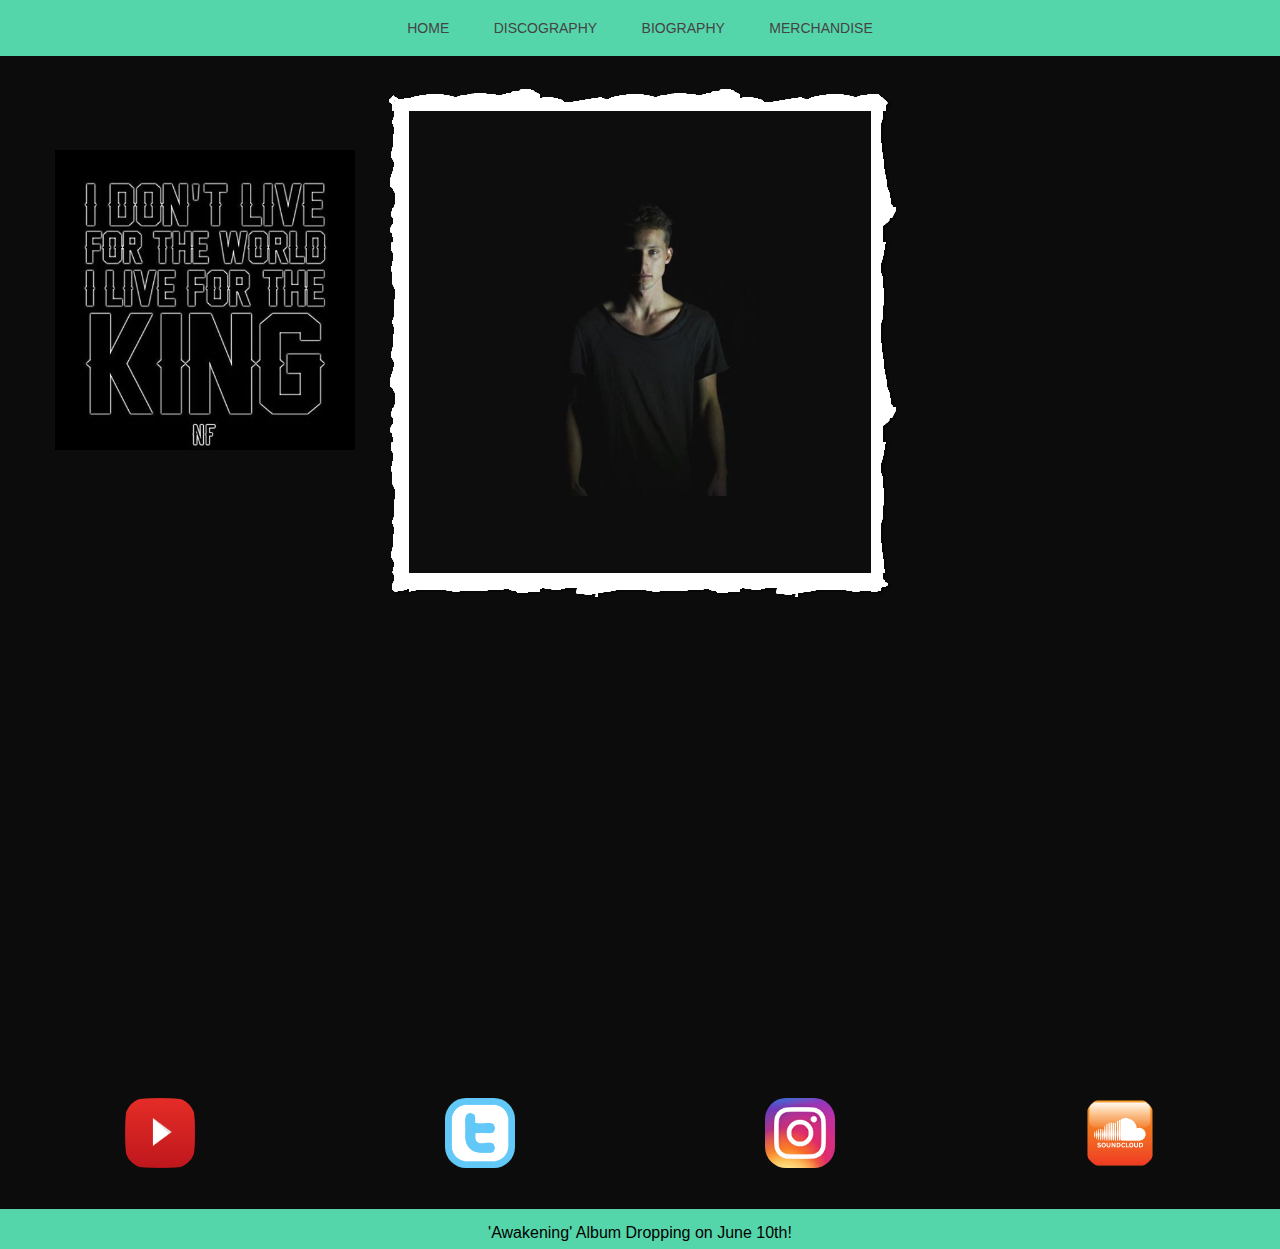
<file: OrtizMatthew-FinalProject/index.html>
<!DOCTYPE html>
<html>
<head>
	<meta charset="utf-8">
	<title>Introducing T Sessions</title>
	<link href="General1.css" rel="stylesheet" />
	<link href="Index.css" rel="stylesheet"/>
</head>
<body>

<header>
	<div>
		<nav>
			<ul>
				<li><a href="index.html">Home</a></li>
				<li><a href="Discography.html">Discography</a></li>
				<li><a href="Biography.html">Biography</a></li>
				<li><a href="Merchandise.html">Merchandise</a></li>
			</ul>
		</nav>
	</div>
</header>


<img src="NF_Home.png" id="NF" alt="NF" />
<iframe width="560" height="315" src="https://www.youtube.com/embed/A3V_cj7neY0" frameborder="0" allowfullscreen></iframe>
<img src="Quote.png" id="Quote" alt="Quote" />
<div id="sm">
	<a href="https://www.youtube.com"><img src="Youtube.png" alt="Youtube Logo" class="sm"/></a>
	<a href="https://www.twitter.com"><img src="Twitter.ico" alt="Twitter Logo" class="sm" /></a>
	<a href="https://www.instagram.com"><img src="ig.png" alt="Instagram Logo" class="sm" /></a>
	<a href="https://www.soundcloud.com"><img src="Soundcloud.png" alt="Soundcloud Logo" class="sm"/></a>
</div>

<div id=foot>
	<footer> 
		<p>'Awakening' Album Dropping on June 10th!</p>
	</footer>
</div>
</body>
</html>
</file>
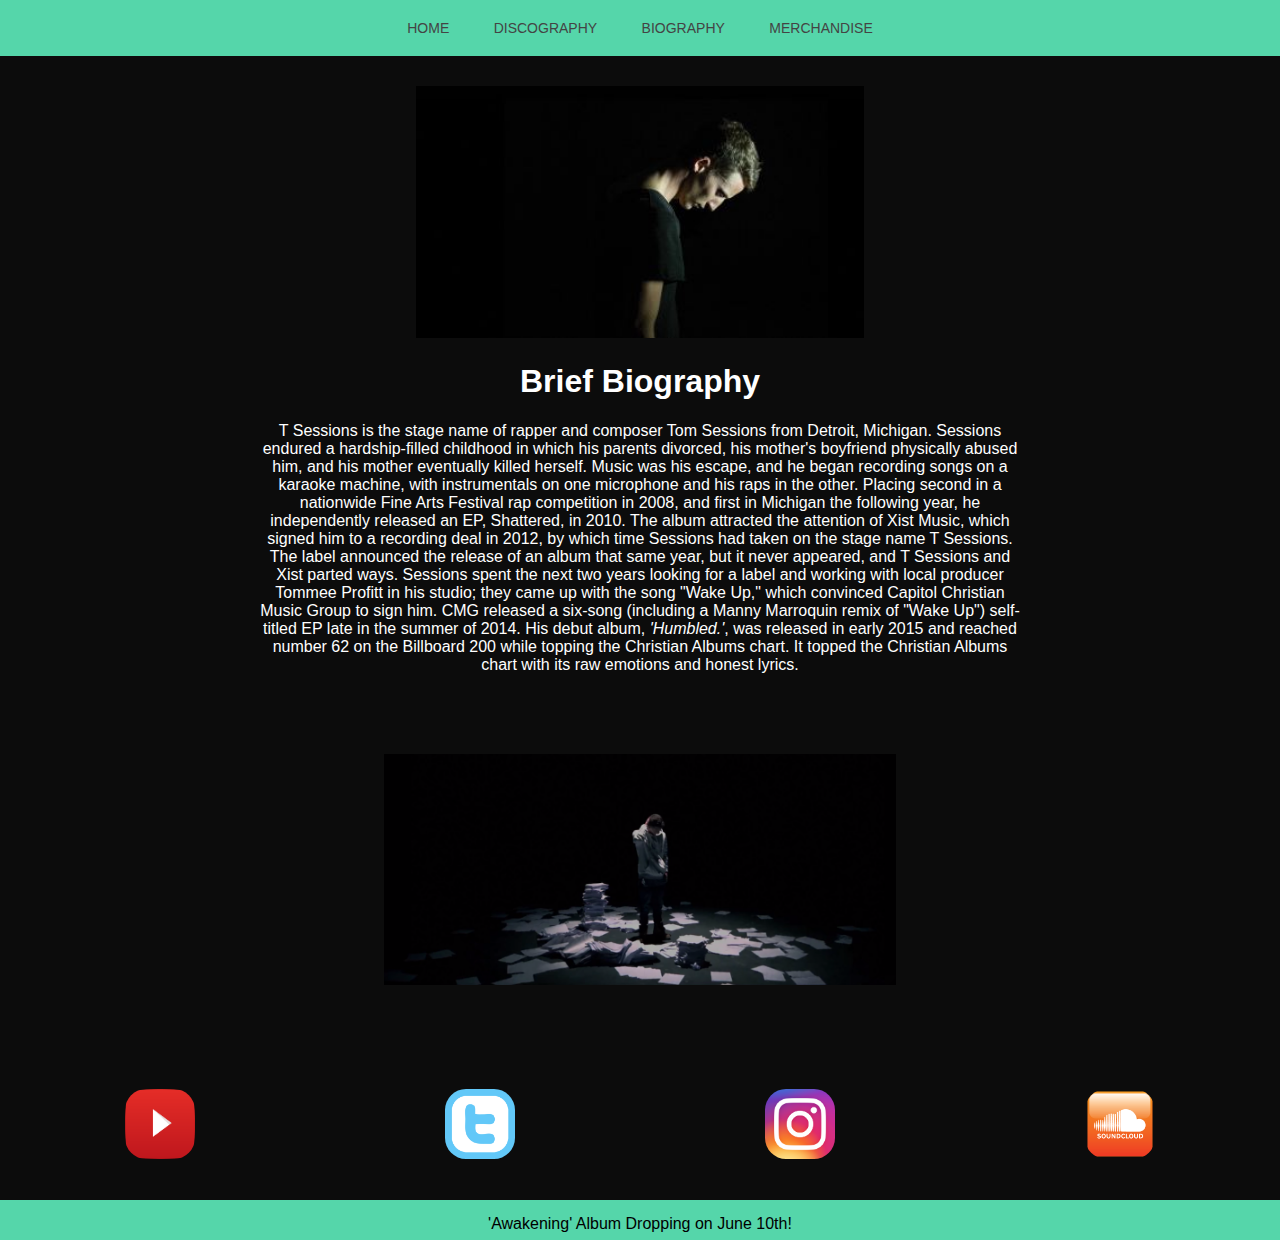
<file: OrtizMatthew-FinalProject/Biography.html>
<!DOCTYPE html>
<html>
<head>
<meta charset="utf-8">
<title>Biography</title>
<link rel="stylesheet" type="text/css" href="General1.css">
<link href="Biography.css" rel="stylesheet" type="text/css">
</head>
<body>

<header>
	<div>
		<nav>
			<ul>
				<li><a href="index.html">Home</a></li>
				<li><a href="Discography.html">Discography</a></li>
				<li><a href="Biography.html">Biography</a></li>
				<li><a href="Merchandise.html">Merchandise</a></li>
			</ul>
		</nav>
	</div>
</header>

<img id="NF2" src="NF2.png" alt="T Sessions" />



<h1>Brief Biography</h1>
<p id="bio">T Sessions is the stage name of rapper and composer Tom Sessions from Detroit, Michigan. Sessions endured a hardship-filled childhood in which his parents divorced, his mother's boyfriend physically abused him, and his mother eventually killed herself. Music was his escape, and he began recording songs on a karaoke machine, with instrumentals on one microphone and his raps in the other. Placing second in a nationwide Fine Arts Festival rap competition in 2008, and first in Michigan the following year, he independently released an EP, Shattered, in 2010. The album attracted the attention of Xist Music, which signed him to a recording deal in 2012, by which time Sessions had taken on the stage name T Sessions. The label announced the release of an album that same year, but it never appeared, and T Sessions and Xist parted ways. Sessions spent the next two years looking for a label and working with local producer Tommee Profitt in his studio; they came up with the song "Wake Up," which convinced Capitol Christian Music Group to sign him. CMG released a six-song (including a Manny Marroquin remix of "Wake Up") self-titled EP late in the summer of 2014. His debut album, <i>'Humbled.'</i>, was released in early 2015 and reached number 62 on the Billboard 200 while topping the Christian Albums chart. It topped the Christian Albums chart with its raw emotions and honest lyrics.</p>	


<img id="Artsy" src="Artsy.png" alt="Notepad" />

<div id="sm">
	<a href="https://www.youtube.com"><img src="Youtube.png" alt="Youtube Logo" class="sm"/></a>
	<a href="https://www.twitter.com"><img src="Twitter.ico" alt="Twitter Logo" class="sm" /></a>
	<a href="https://www.instagram.com"><img src="ig.png" alt="Instagram Logo" class="sm" /></a>
	<a href="https://www.soundcloud.com"><img src="Soundcloud.png" alt="Soundcloud Logo" class="sm"/></a>
</div>

<div id=foot>
	<footer> 
		<p>'Awakening' Album Dropping on June 10th!</p>
	</footer>
</div>
</body>
</html>
</file>
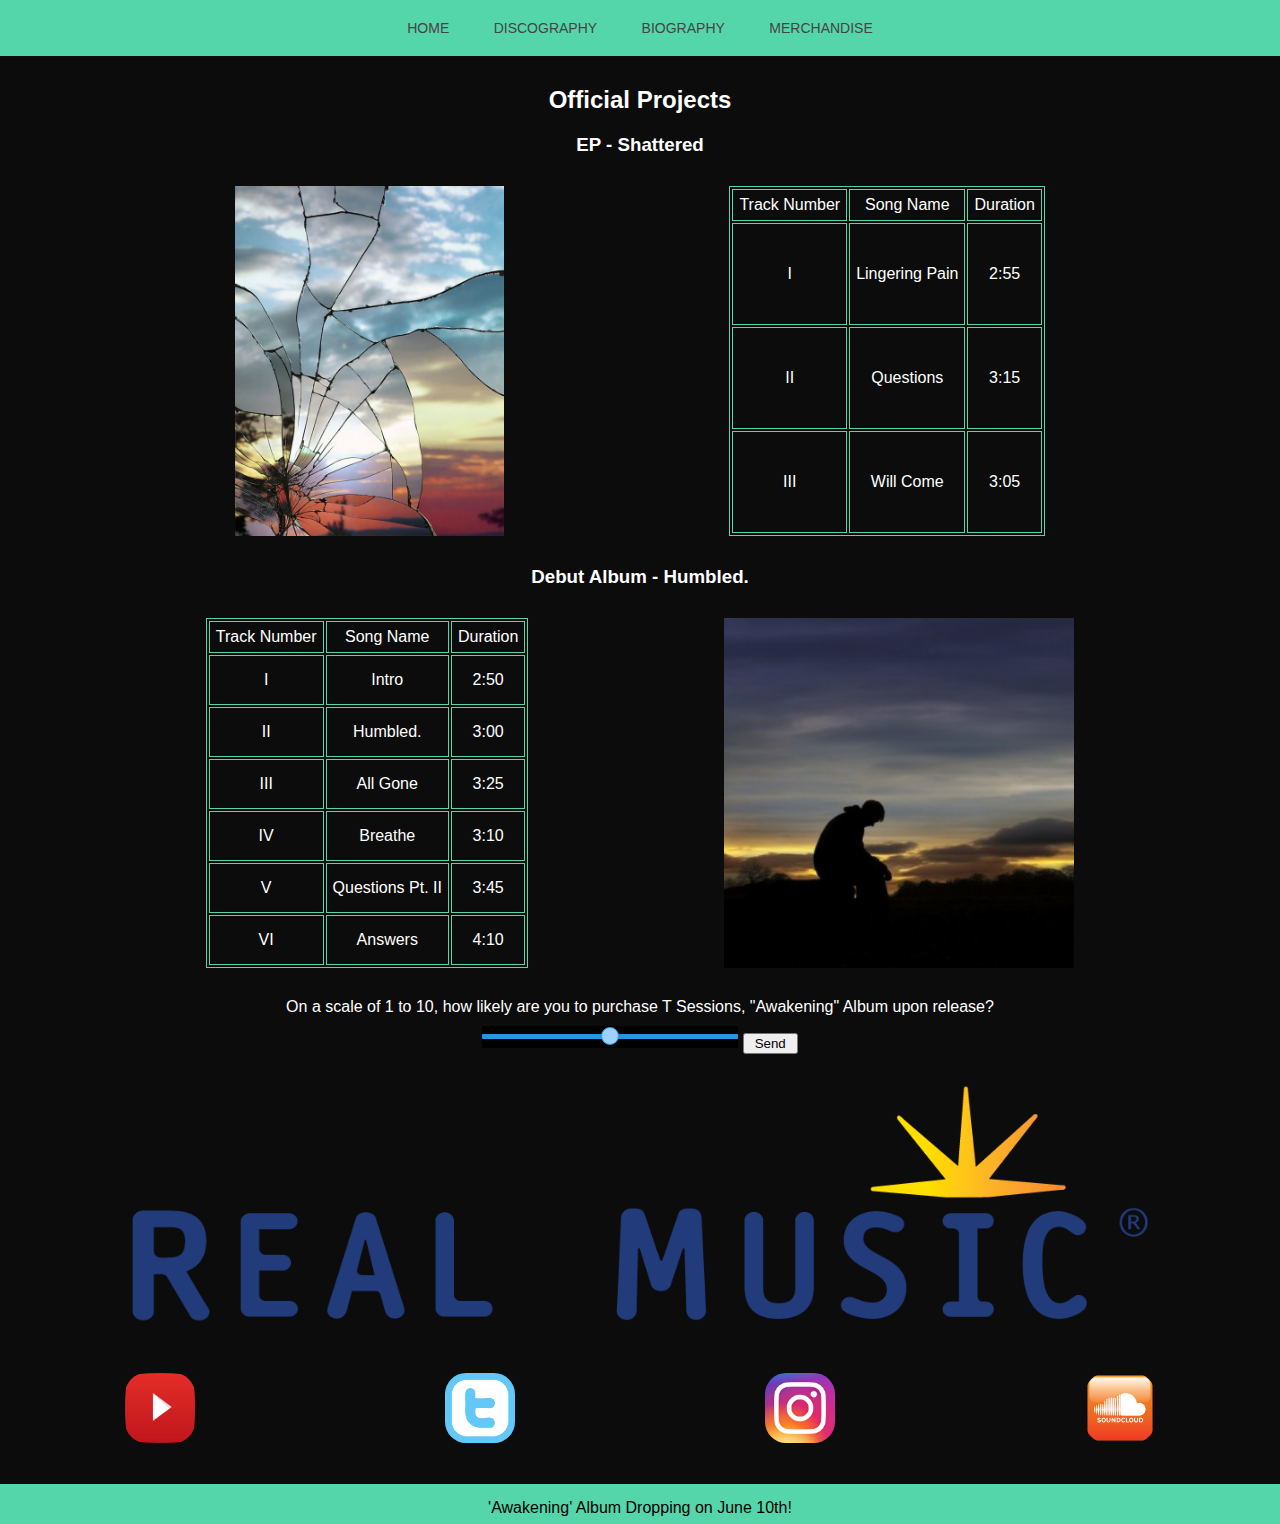
<file: OrtizMatthew-FinalProject/Discography.html>
<!DOCTYPE html>
<html>
<head>
	<meta charset="utf-8">
	<title>Discography</title>
	<link href="General1.css" rel="stylesheet"/>
	<link href="Discography.css" rel="stylesheet"/>
</head>

<body>
	<header>
		<div>
			<nav>
				<ul>
					<li><a href="index.html">Home</a></li>
					<li><a href="Discography.html">Discography</a></li>
					<li><a href="Biography.html">Biography</a></li>
					<li><a href="Merchandise.html">Merchandise</a></li>
				</ul>
			</nav>
		</div>
	</header>

	<h2>Official Projects</h2>

	<h3>EP - Shattered</h3>

	<div class="grid-parent-01">
		<img src="EP.jpg" alt="Shattered - EP Cover" class="covers"/>
		<table id="EP">
			<thead>
				<tr>
					<td>Track Number</td>
					<td>Song Name</td>
					<td>Duration</td>
				</tr>
			</thead>

			<tbody>
				<tr>
					<td>I</td>
					<td>Lingering Pain</td>
					<td>2:55</td>
				</tr>

				<tr>
					<td>II</td>
					<td>Questions</td>
					<td>3:15</td>
				</tr>

				<tr>
					<td>III</td>
					<td>Will Come</td>
					<td>3:05</td>
				</tr>
			</tbody>
		</table>
	</div>

	<h3>Debut Album - Humbled.</h3>
	<div class="grid-parent-01">
		<table id="Album">
			<thead>
				<tr>
					<td>Track Number</td>
					<td>Song Name</td>
					<td>Duration</td>
				</tr>
			</thead>

			<tbody>
				<tr>
					<td>I</td>
					<td>Intro</td>
					<td>2:50</td>
				</tr>

				<tr>
					<td>II</td>
					<td>Humbled.</td>
					<td>3:00</td>
				</tr>

				<tr>
					<td>III</td>
					<td>All Gone</td>
					<td>3:25</td>
				</tr>

				<tr>
					<td>IV</td>
					<td>Breathe</td>
					<td>3:10</td>
				</tr>

				<tr>
					<td>V</td>
					<td>Questions Pt. II</td>
					<td>3:45</td>
				</tr>

				<tr>
					<td>VI</td>
					<td>Answers</td>
					<td>4:10</td>
				</tr>
			</tbody>
		</table>

		<img src="Album.jpg" alt="Humbled - Album Cover" class="covers">
	</div>

	<form>
		<div>
			On a scale of 1 to 10, how likely are you to purchase T Sessions, "Awakening" Album upon release?
		</div>
		

		<input type="range" name="points" min="0" max="10" step="1" list="HypeScale">
		<datalist id="HypeScale">
			<option>1</option>
			<option>2</option>
			<option>3</option>
			<option>4</option>
			<option>5</option>
			<option>6</option>
			<option>7</option>
			<option>8</option>
			<option>9</option>
			<option>10</option>
		</datalist>
		<input type="submit" value="Send">
	</form>

	<img src="RealMusic.png" alt="Real Music" id="RealMusic" />

	<div id="sm">
		<a href="https://www.youtube.com"><img src="Youtube.png" alt="Youtube Logo" class="sm"/></a>
		<a href="https://www.twitter.com"><img src="Twitter.ico" alt="Twitter Logo" class="sm" /></a>
		<a href="https://www.instagram.com"><img src="ig.png" alt="Instagram Logo" class="sm" /></a>
		<a href="https://www.soundcloud.com"><img src="Soundcloud.png" alt="Soundcloud Logo" class="sm"/></a>
	</div>

	<div id="foot">
		<footer>
			<p>'Awakening' Album Dropping on June 10th!</p>
		</footer>
	</div>
</body>
</html>
</file>
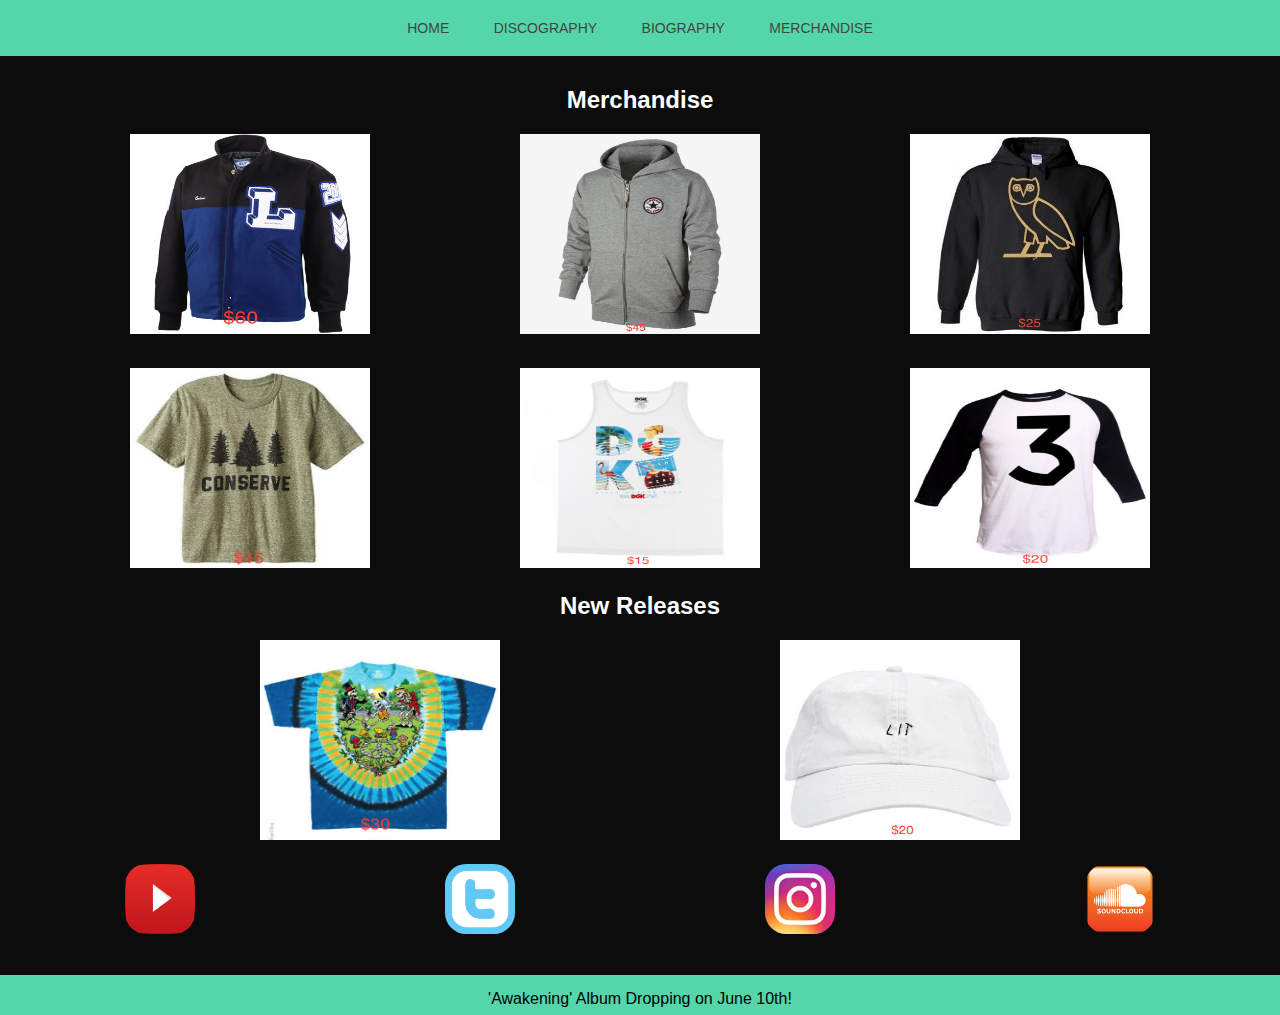
<file: OrtizMatthew-FinalProject/Merchandise.html>
<!DOCTYPE html>
<html>
<head>
	<meta charset="utf-8" />
	<title>Merchandise</title>
	<link href="General1.css" rel="stylesheet" />
	<link href="Merchandise.css" rel="stylesheet" />
</head>
<body>

<header>
	<div>
		<nav>
			<ul>
				<li><a href="index.html">Home</a></li>
				<li><a href="Discography.html">Discography</a></li>
				<li><a href="Biography.html">Biography</a></li>
				<li><a href="Merchandise.html">Merchandise</a></li>
			</ul>
		</nav>
	</div>
</header>

<div id="Merch">
	<h2>Merchandise</h2>

	<div class="grid-parent-01">
		<a href="https://shop.ccs.com/apparel/t-shirts"><img src="Merch1.png" alt="Logo" class="grid-child" /></a>
		<a href="http://www.zappos.com/p/converse-core-full-zip-hoodie-vintage-grey-heather/product/8756281/color/307797?ef_id=WAvNnAAABKYCLsn6:20170424033823:s"><img src="Merch2.png" alt="Logo" class="grid-child" /></a>
		<a href="https://www.fancy-shirt.com/products/ovo-owl-ovoxo-drake-xo-hoodie-sweatshirt?utm_medium=cpc&utm_source=googlepla"><img src="Merch3.png" alt="Logo" class="grid-child" /></a>

		<a href="https://shop.ccs.com/apparel/t-shirts"><img src="Merch4.png" alt="Logo" class="grid-child" /></a>
		<a href="http://www.ebay.com/itm/DGK-Dirty-Ghetto-Kids-Skate-Brand-Men-039-s-Graphic-Tank-Top-/182227764963"><img src="Merch5.png" alt="Logo" class="grid-child" /></a>
		<a href="https://www.ebay.com/p/?iid=252636457802&lpid=82&&&var=551547598393&ul_noapp=true&chn=ps"><img src="Merch6.png" alt="Logo" class="grid-child" /></a>
	</div>
</div>

<div id="New">
	<h2>New Releases</h2>

	<div class="grid-parent-02">
		<a href="https://shop.ccs.com/apparel/t-shirts"><img src="New1.png" alt="Logo" class="grid-child"/></a>
		<a href="https://www.freshelites.com/products/lit-dad-hat"><img src="New2.png" alt="Logo" class="grid-child"/></a>
	</div> 
</div>

<div id="sm">
	<a href="https://www.youtube.com"><img src="Youtube.png" alt="Youtube Logo" class="sm"/></a>
	<a href="https://www.twitter.com"><img src="Twitter.ico" alt="Twitter Logo" class="sm" /></a>
	<a href="https://www.instagram.com"><img src="ig.png" alt="Instagram Logo" class="sm" /></a>
	<a href="https://www.soundcloud.com"><img src="Soundcloud.png" alt="Soundcloud Logo" class="sm"/></a>
</div>


<div id=foot>
	<footer> 
		<p>'Awakening' Album Dropping on June 10th!</p>
	</footer>
</div>
</body>
</html>
</file>
<file: OrtizMatthew-FinalProject/General1.css>
/* Page Styles */
html {
   box-sizing: border-box;
}
*, *:before, *:after {
  box-sizing: inherit;
}

body {
   margin: 0;
   background: black/*rgb(14, 13, 13)*/;
   font-family: 'Work Sans', sans-serif;
   font-weight: 400;
}

.container {
   width: 80%;
   margin: 0 auto;
}

body {
   margin: 0;
   background: #0c0c0c;
   color: #fff;
   font-family: 'Work Sans', sans-serif;
   font-weight: 400;
   text-align: center;
}

header {
  background: #55d6aa;
}

nav {
  text-align: center;
  margin-bottom: 30px;
}

nav ul {
  margin: 0;
  padding: 0;
  list-style: none;
}

nav li {
  display: inline-block;
  position: relative;
}

nav a {
  color: #444;
  text-decoration: none;
  text-transform: uppercase;
  font-size: 14px;
  padding: 20px;
  cursor: pointer;
  display: block;
}

nav a:hover {
  color: #000;
}

nav a::before {
  content: '';
  display: block;
  height: 5px;
  background-color: black;

  position: absolute;
  top: 0;
  width: 0%;

  transition: all ease-in-out 250ms;
}

nav a:hover::before {
  width: 100%;
}

div#sm {
   display: flex;
   justify-content: space-around;
   width: 100%;
   margin: 20px 0;
   clear: both;
}

img.sm {
	display: flex;
	height: 70px;
	width: 70px;
	border-radius: 30%;
}

div#foot {
   padding: 0.1% 0;
}

footer {
   position: relative;
   top: 20px;
   background-color: #55d6aa;
   width: 100%;
   height: 40px;
   text-align: center;
   padding: 0.2% 0;
   line-height: 10px;
   font-family: sans-serif;
   color: black;
}
</file>
<file: OrtizMatthew-FinalProject/Index.css>
/*
   Author: Matthew Ortiz
   Date: 21 April 2017   
*/

/* Media Styles */
iframe {
	display: block;
	width: 700px;
   height: 420px;
	margin: 40px auto;   
}

nav a:hover::before {
  width: 100%;
}

img#NF {
   display: block;
   width: 40%;
   margin: 20px auto;
   border-style: solid;
   border-width: 25px;
   border-image: url(border.png) 50 repeat;
}

img#Quote {
   display: block;
   height: 300px;
   width: 300px;
   position: absolute;
   top: 150px;
   left: 55px;
}
</file>
<file: OrtizMatthew-FinalProject/Biography.css>
@charset "utf-8";

img#NF2 {
   width: 35%;
   margin: 0px auto;
}

p#bio {
   width: 60%;
   margin: 0px auto;
}

img#Artsy {
   width: 40%;
   margin: 5em auto;
}
</file>
<file: OrtizMatthew-FinalProject/Discography.css>
table {
	border: 1px solid #55d6aa;
}

th, td {
	padding: 6px;
	border: 1px solid #55d6aa;
}

img.covers {
	height: 350px;
	margin: 0 auto;
}

img#RealMusic {
    max-width: 80%;
    margin: 20px auto;
}

.grid-parent-01 {
	display: grid;
	grid-template-columns: auto auto ;
	grid-template-rows: auto;
    grid-column-gap: 20px;
    grid-row-gap: 30px;
	/*justify-items: center;*/
	justify-content: space-evenly;
    margin: 30px;
}

input[type=range] {
  -webkit-appearance: none;
  background-color: black;
  margin: 10px 0;
  width: 20%;
}
input[type=range]:focus {
  outline: none;
}
input[type=range]::-webkit-slider-runnable-track {
  width: 100%;
  height: 5px;
  cursor: pointer;
  box-shadow: 0px 0px 0px #000000;
  background: #2497E3;
  border-radius: 1px;
  border: 0px solid #000000;
}
input[type=range]::-webkit-slider-thumb {
  box-shadow: 0px 0px 0px #000000;
  border: 1px solid #2497E3;
  height: 18px;
  width: 18px;
  border-radius: 25px;
  background: #A1D0FF;
  cursor: pointer;
  -webkit-appearance: none;
  margin-top: -7px;
}
input[type=range]:focus::-webkit-slider-runnable-track {
  background: #2497E3;
}
input[type=range]::-moz-range-track {
  width: 100%;
  height: 5px;
  cursor: pointer;
  box-shadow: 0px 0px 0px #000000;
  background: #2497E3;
  border-radius: 1px;
  border: 0px solid #000000;
}
input[type=range]::-moz-range-thumb {
  box-shadow: 0px 0px 0px #000000;
  border: 1px solid #2497E3;
  height: 18px;
  width: 18px;
  border-radius: 25px;
  background: #A1D0FF;
  cursor: pointer;
}
input[type=range]::-ms-track {
  width: 100%;
  height: 5px;
  cursor: pointer;
  background: transparent;
  border-color: transparent;
  color: transparent;
}
input[type=range]::-ms-fill-lower {
  background: #2497E3;
  border: 0px solid #000000;
  border-radius: 2px;
  box-shadow: 0px 0px 0px #000000;
}
input[type=range]::-ms-fill-upper {
  background: #2497E3;
  border: 0px solid #000000;
  border-radius: 2px;
  box-shadow: 0px 0px 0px #000000;
}
input[type=range]::-ms-thumb {
  box-shadow: 0px 0px 0px #000000;
  border: 1px solid #2497E3;
  height: 18px;
  width: 18px;
  border-radius: 25px;
  background: #A1D0FF;
  cursor: pointer;
}
input[type=range]:focus::-ms-fill-lower {
  background: #2497E3;
}
input[type=range]:focus::-ms-fill-upper {
  background: #2497E3;
}

input[type="submit"] {
	width: 55px;
}
</file>
<file: OrtizMatthew-FinalProject/Merchandise.css>
.grid-parent-01,
.grid-parent-02 {
	display: grid;
	grid-template-columns: auto auto auto;
	grid-template-rows: auto auto;
    grid-column-gap: 20px;
    grid-row-gap: 30px;
	justify-content: space-evenly;
}

.grid-child {
	width:240px;
	height:200px;
}
/*
.grid-child::before { 
  content: "$12.00";
  color: red;
}*/

.grid-parent-02 {
	grid-template-columns: auto auto;
    grid-template-rows: auto;
}
</file>
